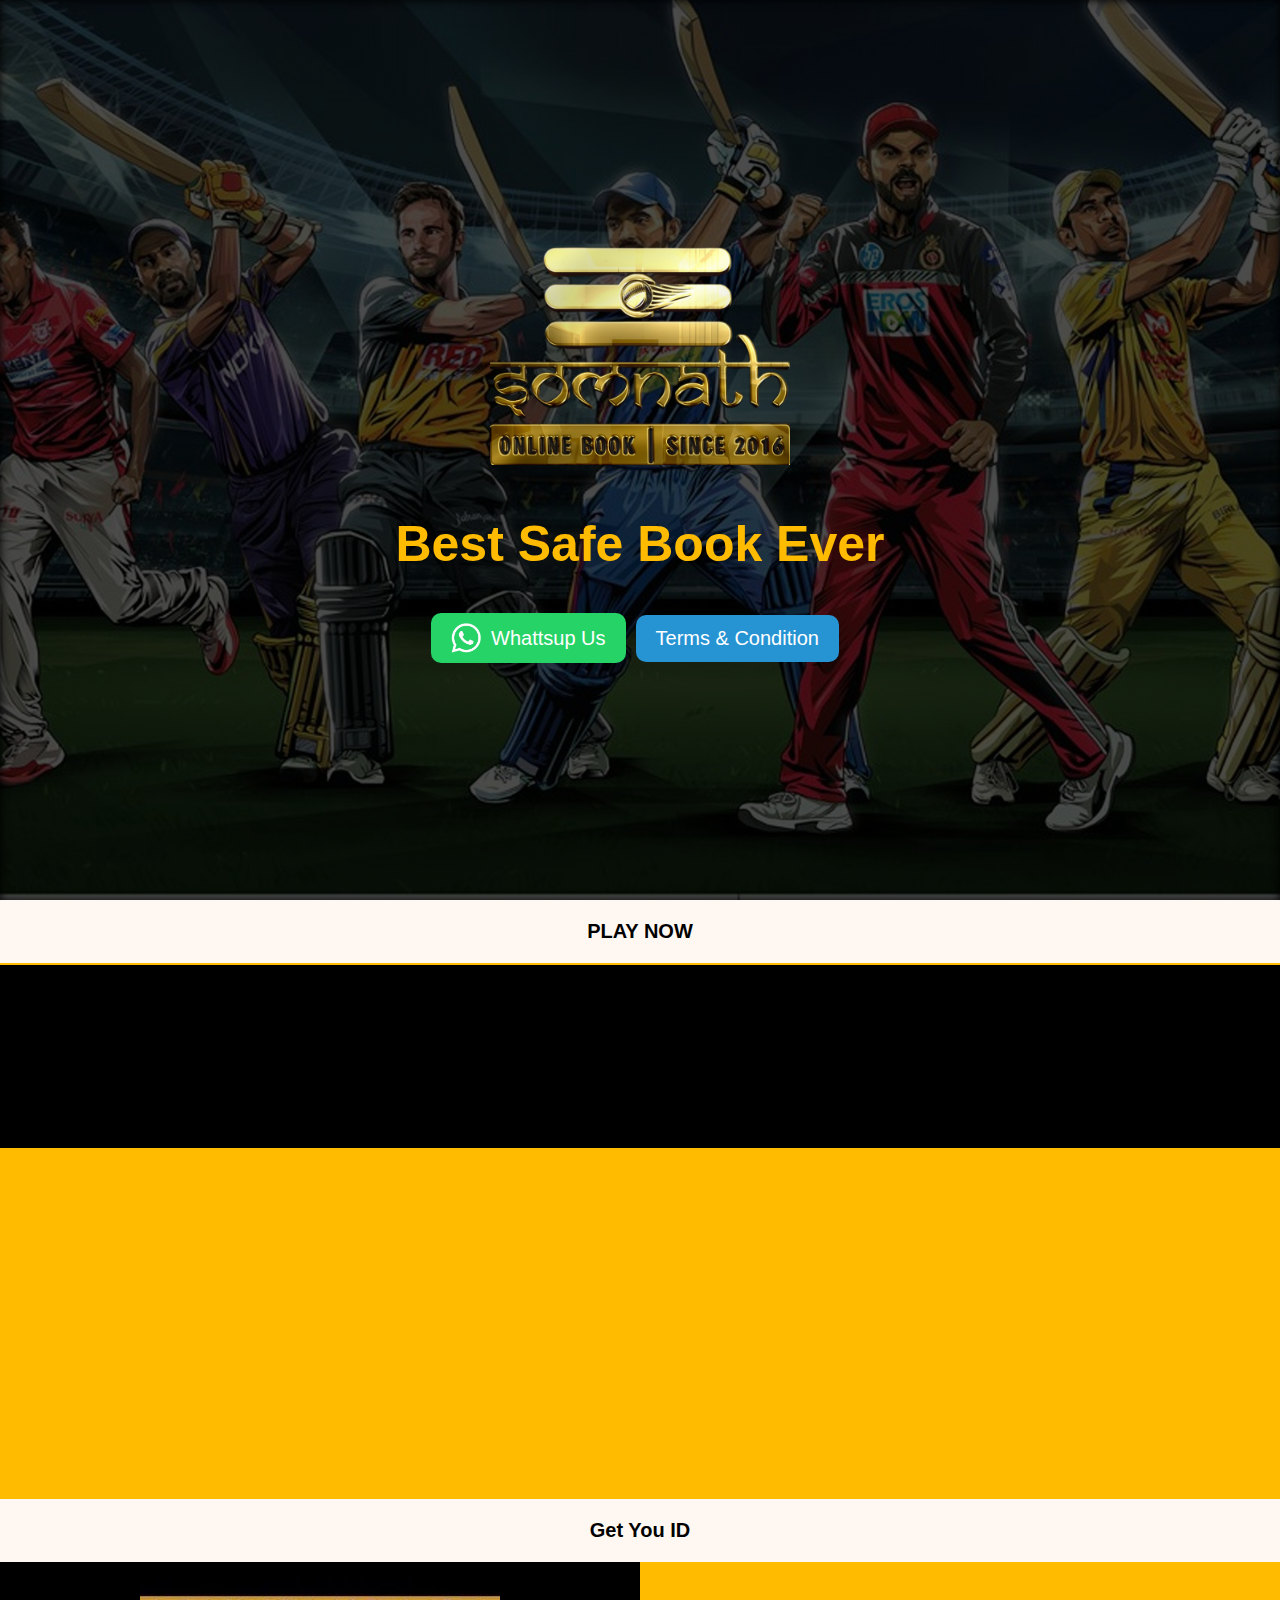
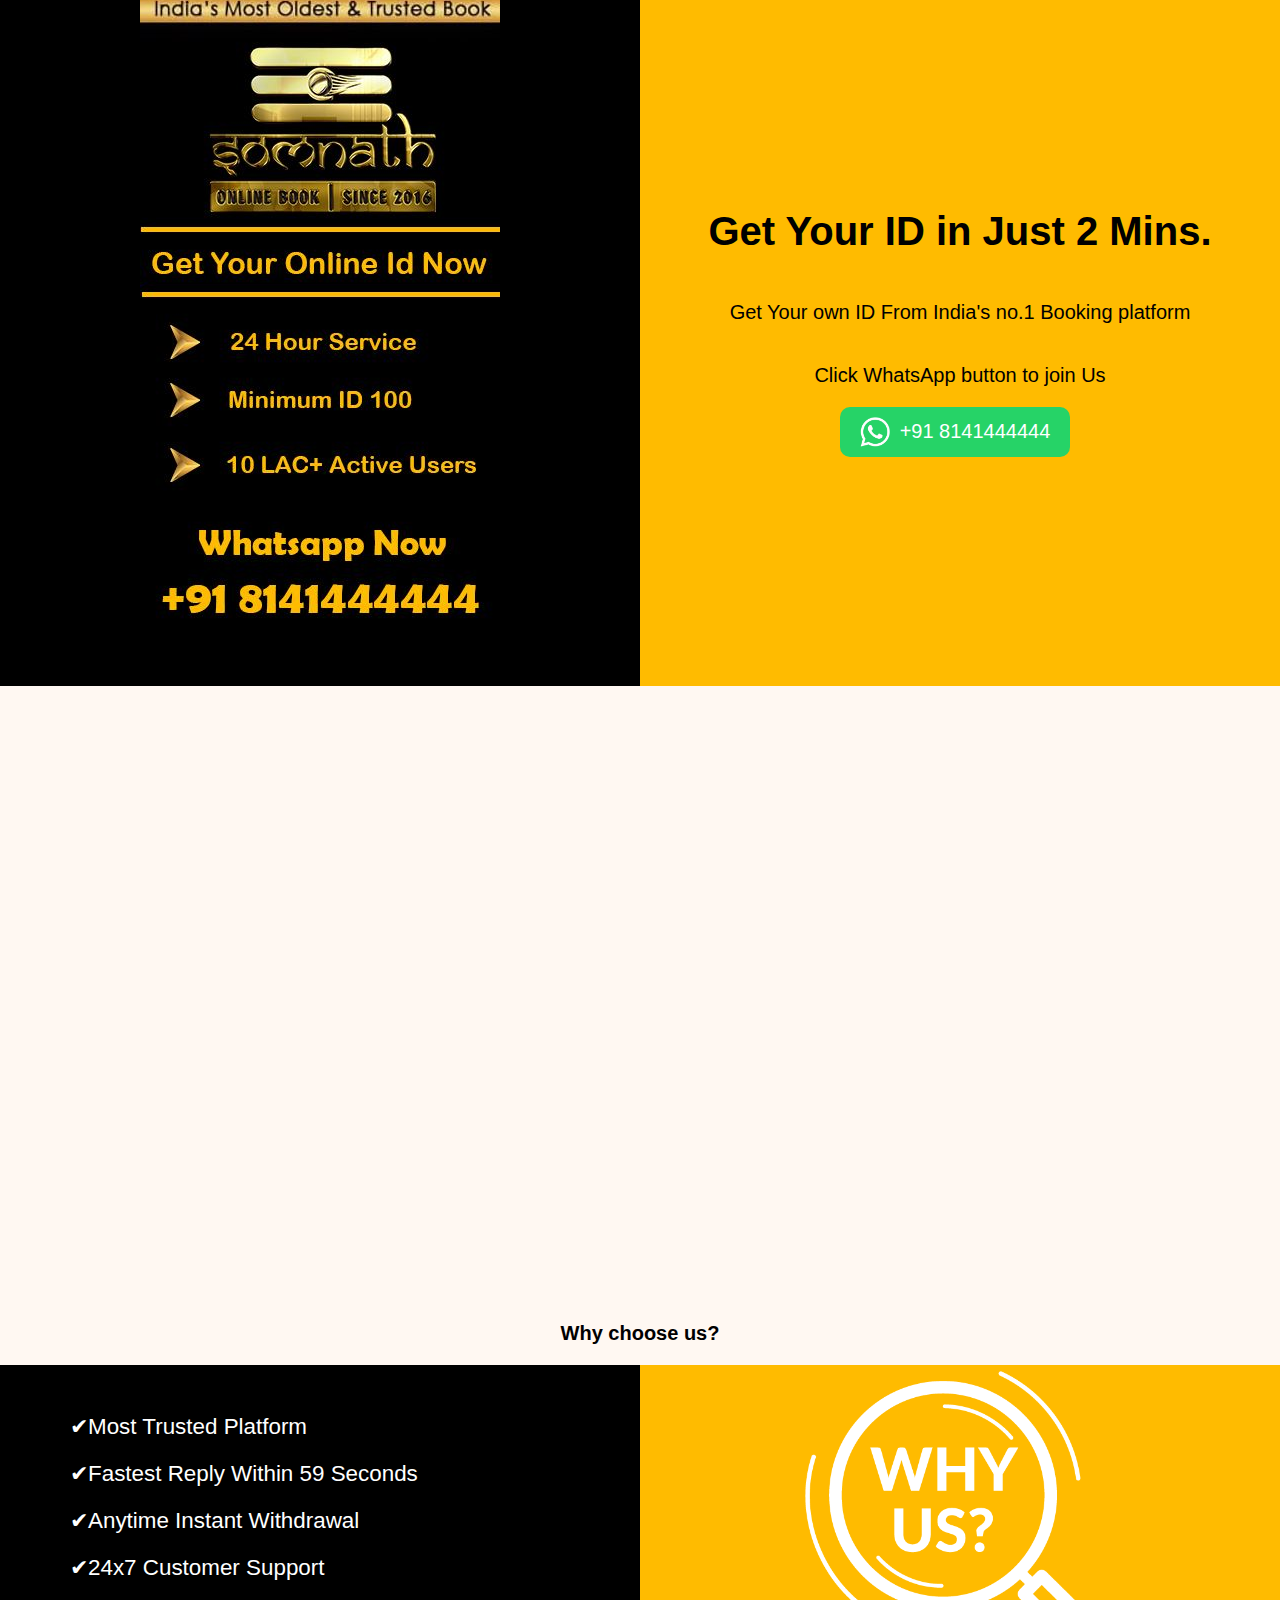
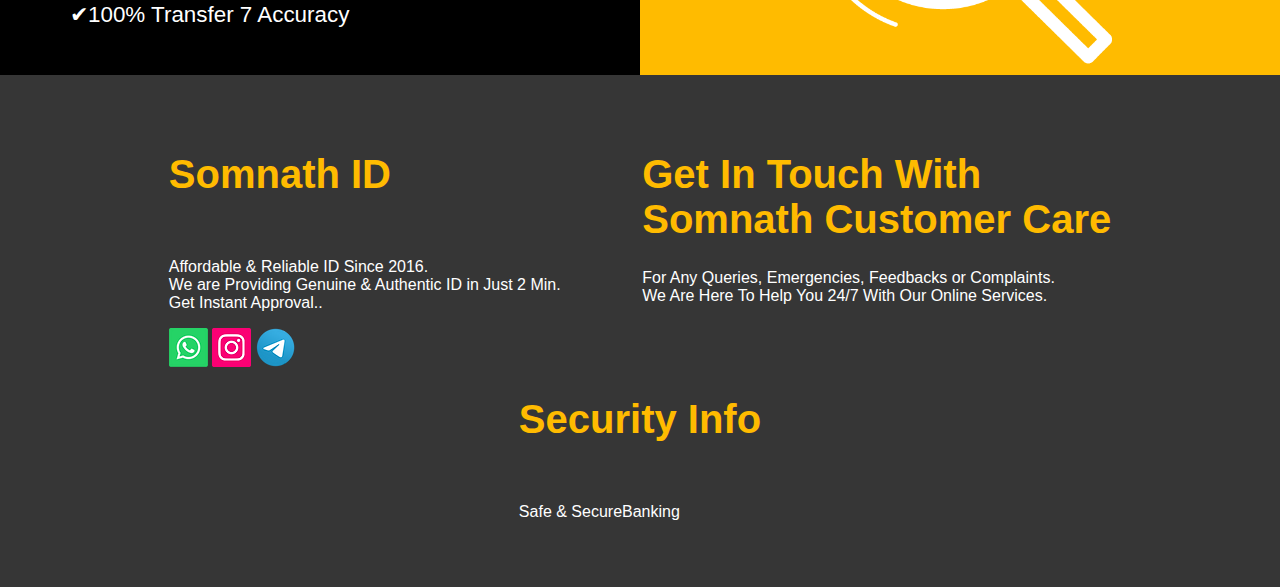
<file: index.html>
<!DOCTYPE html>
<html lang="en">

<head>
    <meta charset="UTF-8">
    <meta http-equiv="X-UA-Compatible" content="IE=edge">
    <title>Somnath Book</title>
    <link rel="stylesheet" href="style.css">
    <meta name="viewport" content="width=device-width, initial-scale=1.0">
    <link href="https://unpkg.com/aos@2.3.1/dist/aos.css" rel="stylesheet">
</head>
<style>
    #first {
        background: linear-gradient(to left, rgba(0, 0, 0, 0.7) 100%, rgba(255, 255, 255, 0.2)), url(./assets/images/player.jpg);
        background-size: cover;
        height: 100vh;
        box-shadow: 0px 0px 10px black inset;
        display: flex;
        justify-content: center;
    }

    #term {
        position: absolute;
        margin-left: 4%;
        margin-top: 4%;
        margin-right: 4%;
        margin-bottom: 4%;
        z-index: 9999;
        border-radius: 10px;
        background-color: white;
        padding: 50px;
        display: none;
    }

    #term p {
        font-size: 10px;
    }

    #term h1 {
        /* font-size: 10px; */
        color: red;
    }

    #term center {
        padding-top: 20px;
        background-color: white;
    }

    #inside_term {
        background-color: white;
        height: 60vh;
        padding: 20px;
        overflow: auto;
    }
    .Mainbody {
        background: linear-gradient(to left, rgba(0, 0, 0, 0.5) 100%, rgba(255, 255, 255, 0.2)), url(./assets/images/player.jpg);
        background-size: cover;    
        height: 100vh !important;
        background-repeat: no-repeat;
        background-attachment: fixed;
        display: flex;
        align-items: center;
        justify-content: center;
    }

</style>

<body id="body" >
    <!-- <div id="term2"> -->
        <section id="term">

            <div id="inside_term">
                
            <center>
                <img width="80px" src="./assets/images/tc.png" alt="Terms" />
                <h1>TERMS & CONDITION</h1>
                <p>Disclaimer:- This Website is only for 18+ users if you are from Telangana, Orissa, Assam, Sikkim and
                    Nagaland Please Leave the website immediately. Be aware frauds we only deals in WhatsApp.<br><br>
                    Privacy Policy At ID Cricket Online, it is one of our main priorities is the privacy of our
                    visitors.<br><br>
                    Terms & Conditions.<br>
                    These terms and conditions outline the rules and regulations for the use of the Sports|D
                    Online..<br>
                    By accessing this website we assume you accept these terms and conditions. Do not continue to use ID
                    Cricket Online if you do not agree to take all of the terms and conditions stated on this
                    page.<br><br>

                    The following terminology applies to these Terms and Conditions, Privacy Statement and Disclaimer
                    Notice, and all Agreements: Client, You and Your refers to you, the person who logs on this website
                    and is compliant with the Company's terms and conditions. "The Company", , "Ourselves", "We", "Our"
                    and "Us", refers to our Company.
                    "Party", "Parties", or "Us", refers to both the Client and ourselves. All terms refer to the offer,
                    acceptance, and consideration of payment necessary to undertake the process of our assistance to the
                    Client in the most appropriate manner for the express purpose of meeting the Client's needs in
                    respect of the provision of the Company's stated services, in accordance with and subject to,
                    prevailing law of Netherlands. Any use of the above terminology or other words in the singular,
                    plural, capitalization, and/or he/she or they, are taken as interchangeable and therefore as
                    referring to the same.<br><br>


                    Cookies<br>
                    We employ the use of cookies. By accessing ID you agreed to use cookies in agreement with the Online
                    Privacy Policy.
                    Most interactive websites use cookies to let us retrieve the user's details for each visit. Cookies
                    are used by our website to enable the functionality of certain areas to make it easier for people
                    visiting our website. Some of our affiliate/advertising partners may also use cookies.<br><br>

                    License<br> Unless otherwise stated, Sports ID and/or its licensors own the intellectual property
                    rights for all material on ID Online. All intellectual property rights are reserved. You may access
                    this from ID Online for your own personal use subjected to restrictions set in these terms and
                    conditions.<br><br>

                    You must not:Republish material from Sports ID Online Sell, rent, or sub-license material from
                    Sports ID Online Reproduce, duplicate or copy material from Sports ID Online Redistribute content
                    from Sports ID Online This Agreement shall begin on the date hereof.<br> Parts of this website offer
                    an opportunity for users to post and exchange opinions and information in certain areas of the
                    website. We does not filter, edit, publish or review Comments prior to their presence on the
                    website. Comments do not reflect the views and opinions of Sports ID Online, its agents, and/or
                    affiliates. Comments reflect the views and opinions of the person who posts their views and
                    opinions. To the extent permitted by applicable laws, we shall not be liable for the Comments or for
                    any liability, damages, or expenses caused and/or suffered as a result of any use of and/or posting
                    of and/or appearance of the Comments on this website.<br><br>

                    We reserves the right to monitor all Comments and to remove any Comments which can be considered
                    inappropriate, offensive, or causes a breach of these Terms and Conditions.<br><br>



                    You warrant and represent that:<br><br>
                    You are entitled to post the Comments on our website and have all necessary licenses and consents to
                    do so;<br>
                    The Comments do not invade any intellectual property right, including without limitation copyright,
                    patent, or trademark of any third party;<br>
                    The Comments do not contain any defamatory, libelous, offensive, indecent, or otherwise unlawful
                    material which is an invasion of privacy<br>
                    The Comments will not be used to solicit or promote business or custom or present commercial
                    activities or unlawful activity.<br>

                    You hereby grant ID Cricket Online a non-exclusive license to use, reproduce, edit and authorize
                    others to use, reproduce and edit any of your Comments in any and all forms, formats, or media.<br>
                    Hyperlinking To Our Content The following organizations may link to our Website without prior
                    written approval: Government agencies; Search engines; News organizations; Online directory
                    distributors may link to our Website in the same manner as they hyperlink to the Websites of other
                    listed businesses; and System-wide Accredited Businesses except soliciting non-profit organizations,
                    charity shopping malls, and charity fundraising groups which may not hyperlink to our Web
                    site.<br><br>


                    Removal Of Links From Our Website<br>
                    If you find any link on our Website that is offensive for any reason, you are free to contact and
                    inform us at any moment. We will consider requests to remove links but we are not obligated to or so
                    or to respond to you directly.<br>
                    We do not ensure that the information on this website is correct, we do not warrant its completeness
                    or accuracy; nor do we promise to ensure that the website remains available or that the material on
                    the website is kept up to date.<br><br>
                    Disclaimer<br>
                    To the maximum extent permitted by applicable law, we exclude all representations, warranties and
                    conditions relating to our website and the use of this website. Nothing in this disclaimer will:<br>
                    limit or exclude our or your liability for death or personal injury;<br>
                    limit or exclude our or your liability for fraud or fraudulent misrepresentation;limit any of our or
                    your liabilities in any way that is not permitted under applicable law; or exclude any of our or
                    your liabilities that may not be excluded under applicable law.<br>
                    The limitations and prohibitions of liability set in this Section and elsewhere in this disclaimer:
                    (a) are subiect to the preceding paragraph: and (b) govern all liabilities arising under the
                    disclaimer, including liabilities arising in contract, in tort and for breach of statutory duty.<br>
                    As long as the website and the information and services on the website are provided free of charge,
                    we will not be liable for any loss or damage of any nature.<br></p>
            </center>
            <button onclick="closewindow()" style="border: none;background-color: #2196f3; padding: 10px 20px; color: white; border-radius: 10px;">Okey</button>
        </div>
    </section>
<!-- </div> -->

    <main id="main">

    <section id="first" b>
        <div>
            <img data-aos="zoom-in" src="./assets/images/logo.png" alt="">
            <div class="text">
                <p>Best Safe Book Ever </p>
                <div class="buttons">
                    <a href="https://wa.me/918141444444" target="_blank">
                        <button><img src="./assets/images/WhatsApp_.png" alt=""> Whattsup Us</button></a>
                    <button id="btn2" onclick="openwindow()"> Terms & Condition</button>
                </div>
            </div>
        </div>
    </section>
    <section id="second">
        <center>
            <p>PLAY NOW</p>
        </center>
        <div id="images">
            <div data-aos="flip-right" class="one">
                <img src="./assets/images/one.webp" alt="">
                <p>Create Account</p>
            </div>
            <div data-aos="flip-right" class="two">
                <img src="./assets/images/two.webp" alt="">
                <p> Join Somnathbook</p>
            </div>
            <div data-aos="flip-right" class="three">
                <img src="./assets/images/three.webp" alt="">
                <p>Discover</p>
            </div>

        </div>
        <div class="contain">
            <div data-aos="zoom-in" id="f">
                <img src="./assets/images/player.png" alt="">
            </div>
            <div data-aos="zoom-in" id="s">
                <p>With our step by step by step guide For Beginners,Get Started Playing.<br>Start Learning Now.. 24/7
                    ACTIVE.<br><br>We Deal Only On WhatsApp</p>

                    <a href="https://wa.me/918141444444">

                        <button><img src="./assets/images/WhatsApp_.png" alt="">WhatsApp</button>
                    </a>

            </div>
        </div>
    </section>
    <section id="join">
        <center>
            <p>Get You ID</p>
        </center>
        <div id="join_sec">
            <div id="join_f">
                <img src="./assets/images/banner.jpg" alt="">
            </div>
            <div id="join_s">
                <h1>Get Your ID in Just 2 Mins.</h1>
                <p>Get Your own ID From India's no.1 Booking platform</p>
                <p>Click WhatsApp button to join Us</p>
                <a href="https://wa.me/918141444444" target="_blank">
                    <button><img src="./assets/images/WhatsApp_.png" alt=""> +91 8141444444</button></a>
            </div>
        </div>
    </section>
    <section data-aos="fade-up" id="content">
        <center>
            <p>Contect Us</p>
        </center>
        <a href="https://wa.me/918141444444" target="_blank">
            <img src="./assets/images/contect_us.jpg" alt="">
        </a>
    </section>
    <section id="choose">
        <center>
            <p>Why choose us?</p>
        </center>
        <div class="devide">
            <div id="fr">
                <ul>
                    <li>✔Most Trusted Platform</li>
                    <li>✔Fastest Reply Within 59 Seconds</li>
                    <li>✔Anytime Instant Withdrawal</li>
                    <li>✔24x7 Customer Support</li>
                    <li>✔100% Transfer 7 Accuracy</li>
                </ul>
            </div>
            <div id="sr">
                <img src="./assets/images/wcu.png" alt="">
            </div>

        </div>
    </section>
    <footer>
        <div id="sec">
            <div id="o1">
                <h1>Somnath ID</h1>
                <br>
                <p>Affordable & Reliable ID Since 2016.<br> We are Providing Genuine & Authentic ID in Just 2 Min.<br>
                    Get Instant Approval..</p>
                <div class="social">
                    <a href="https://wa.me/918141444444" target="_blank">
                        <img src="./assets/images/WhatsApp.webp" alt="">
                    </a>
                    <a href="https://instagram.com/somnath_online_book?igshid=YmMyMTA2M2Y=" target="_blank">
                        <img src="./assets/images/insta.webp" alt="">
                    </a>
                    <a href="https://t.me/somnathonlinebook" target="_blank">
                        <img src="./assets/images/tele.webp" alt="">
                    </a>
                </div>
            </div>
            <div id="o2">
                <h1>Get In Touch With<br>Somnath Customer Care</h1>
                <p>For Any Queries, Emergencies, Feedbacks or Complaints.<br> We Are Here To Help You 24/7 With Our
                    Online Services.</p>
            </div>
            <div id="o3">
                <h1>Security Info
                </h1>
                <br>
                <p>Safe & SecureBanking</p>
            </div>
        </div>
        </div>
    </footer>
    </main>

</body>
<script src="https://unpkg.com/aos@2.3.1/dist/aos.js"></script>
<script>
    AOS.init();
</script>
<script>
    function openwindow(){
        document.getElementById("term").style.display = "block";
        document.getElementById("inside_term").scrollTo(top);
        document.getElementById("main").style.display = "none";
        document.getElementById("body").classList.add("Mainbody");
    }
    function closewindow(){
        document.getElementById("term").style.display = "none";
        document.getElementById("main").style.display = "block";
        document.getElementById("body").classList.remove("Mainbody");
    }
</script>
</html>
</file>
<file: style.css>
body{
    background-color: rgb(255, 248, 242);
    font-family: sans-serif;
    padding: 0;
    margin: 0;
}
:root{
    --main-color:rgb(255, 187, 0);
}
::-webkit-scrollbar {
    display: none;
}

#first div .text p{
    color:var(--main-color);
    font-size: 50px;
    font-weight: bold;
    margin: 0;
    margin-top: 10px !important;
}
.text{
    display: flex;
    flex-direction: column;
}
a{

    text-decoration: none !important;
}
.text .buttons button{
    background: #26D367;
    color: white;
    display: flex;
    align-items: center;
    justify-content: center;
    padding: 10px 20px;
    font-size: 20px;
    border-radius: 10px;
    border: none;
    margin-right: 10px !important   ;
    margin-bottom: 10px;
}
.text .buttons button img {

    width: 30px !important;
    margin: 0 !important;
    margin-right: 10px !important;
}
.text .buttons button:hover{
    background: #1ea150;
    cursor: pointer;
}
#btn2{
    padding: 12px 20px !important;
    background: #2693d3 !important;
    
}
#btn2:hover{
    background: #1b648e !important;
    cursor: pointer;

}
.buttons{
    margin-top: 40px !important;
    display: flex !important;
    flex-direction: row !important;
    justify-content: space-between !important;
    align-items: flex-start;
    /* width: 40%; */
}
#first div img{
    width: 300px;
    margin-bottom: 40px;
    /* margin-top: 20%; */
    /* margin-left: 10%; */
 }
 #first div{
    display: flex;
    flex-direction: column;
    align-items: center;
    justify-content: center;
    flex-wrap: wrap;
    margin: 0px 20px;
    /* width: 100%; */
    /* height: 80vh; */
}
#second x
{
    /* height: 100vh; */
}
#second center p{
    font-weight: bold;
    color: rgb(0, 0, 0) !important; 
    font-size: 20px;
    /* box-shadow: 0px 0px 10px var(--main-color) inset; */
    margin: 0;
    padding: 20px 0px !important;
}
#second center h1{
    font-size: 40px;
}
#images{
    border-top: 2px solid var(--main-color);
    /* border-bottom: 2px solid var(--main-color); */
    background: var(--main-color);
    background: rgb(0, 0, 0);
    padding:20px 0px;
    display: flex;
    flex-wrap: wrap;
    width: 100%;
    justify-content: space-around;
    /* align-items: center; */

}
.one,.two,.three{
    display: flex;
    align-items: center;
    justify-content: center !important;
    flex-direction: column;
}
#images p{
    color: white;
    margin: 0;
    font-size: 20px;
    font-weight: bold;
}
#images img{
    width: 78px;
    height: 100px;
    margin: 10px;
    /* border: 4px solid var(--main-color ); */
    border-radius: 100px;
}

.contain{
    border-top:5px solid var(--main-color);
    display: flex;
    border-bottom: 5px solid var(--main-color);
    background-color: black;
    background-color: var(--main-color);

}
#f{
    display: flex;
    justify-content: center;
    align-items: center;
    width: 50%;
    /* border-right: 5px solid var(--main-color); */
}
#f img {
    width: 400px !important;
}
#s {
    background-color: black;
    width: 50%;
    display: flex;
    align-items: flex-start;
    justify-content: center;
    flex-direction: column;
}
#s p{
    text-align: left;
    margin-left: 100px;
    color: var(--main-color);
    color: white;
    font-size: 20px;
    
}
#s button{
    margin-left: 100px;
    background: #ffffff;
    color: rgb(0, 0, 0);
    display: flex;
    align-items: center;
    justify-content: center;
    padding: 5px 20px;
    font-size: 20px;
    border-radius: 10px;
    border: none;
    margin-bottom: 20px;
}
#s button img {
    width: 30px !important;
    margin-right: 10px;
}


#step{
    background: black;
}
#choose{

}
#choose center p{
    font-weight: bold;
    color: rgb(0, 0, 0) !important; 
    font-size: 20px;
    /* box-shadow: 0px 0px 10px var(--main-color) inset; */
    margin: 0;
    padding: 20px 0px !important;
}
#choose .devide{
    display: flex;
    flex-wrap: wrap;
    /* width: 100%; */

    
}
#choose .devide #fr{

    width: 50%;
}
#fr{

    background-color: black;
    display: flex;
    align-items: center;
}
#choose .devide #fr ul li{
    list-style: none;
    font-size: 1.4rem;
    color: var(--main-color);
    color: white;
    padding: 10px 30px
}

#sr{
    background-color: var(--main-color);
    width: 50%;
    text-align: center;

}
#sr img{
    width: 50%;
}
#content{
    width: 100%;
}
#content img{
    width: 100%;
}
#content center p{
    font-weight: bold;
    color: rgb(0, 0, 0) !important; 
    font-size: 20px;
    /* box-shadow: 0px 0px 10px var(--main-color) inset; */
    margin: 0;
    padding: 20px 0px !important;
}
footer{
    background-color: rgb(54, 54, 54);
    text-align: center;
    display: flex;
    justify-content: center;
    padding-top: 50px;
    padding-bottom: 50px;
}
#sec{
    width: 80%;
    display: flex;
    justify-content: space-around;
    flex-wrap: wrap;
}
#o1,#o2,#o3{
    text-align: left;
}
footer h1{
    color: var(--main-color);
    font-size: 40px !important;
    width: fit-content;
}
footer p{
    color: white;
    width: fit-content;
}


#join center p{
    font-weight: bold;
    color: rgb(0, 0, 0) !important; 
    font-size: 20px;
    /* box-shadow: 0px 0px 10px var(--main-color) inset; */
    margin: 0;
    padding: 20px 0px !important;


}
#join_sec{
    display: flex;
    flex-wrap: wrap;
}
#join_f{
    text-align: center;
    width: 50%;
    background-color: black;
}
#join_s{
    background-color: var(--main-color);
    width: 50%;
    text-align: center;
    vertical-align: middle;
    display: flex;
    align-items: center;
    justify-content: center;
    flex-direction: column;
}
#join_s h1{
    font-size: 40px;
    color: rgb(0, 0, 0);
    font-weight: bold;
}
#join_s p{
    font-size: 20px;
}
#join_s  button{
    background: #26D367;
    color: white;
    display: flex;
    align-items: center;
    justify-content: center;
    padding: 10px 20px;
    font-size: 20px;
    border-radius: 10px;
    border: none;
    margin-right: 10px !important   ;
    margin-bottom: 10px;
}
#join_s button img {

    width: 30px !important;
    margin: 0 !important;
    margin-right: 10px !important;
}
#join_s button:hover{
    background: #1ea150;
    cursor: pointer;
}
@media only screen and (max-width: 1090px) {

    /* For mobile phones:     */
}
@media only screen and (max-width:740px) {
    .contain{
        flex-direction: column;
    }
    #f{
        width: 100%;
    }
    #s{
        width: 100%;
        line-height: 30px;
        font-size: 15px;
    }
    #f img
    {
        width: 50% !important;
    }
    
    .text .buttons button{
        width: 100%;
    }

    #s button{
        margin-left: 20px;
        
    }

    #s p{
        margin-left: 20px;

    }

    #choose .devide{
        flex-direction: column-reverse;
    }

    #fr{
        width: 100% !important;
    }

    #sr{
        width: 100%;
    }
    #o1,#o2,#o3{
        /* text-align: left; */
        width: 100%;
    }
    #join_sec{
        flex-direction: column;
    }
    #join_f,#join_s{
        width: 100%;
    }
.buttons
{
    margin-left: 0 !important;
}
footer h1{
    font-size: 24px !important;
}
#choose .devide #fr ul li{
    list-style: none;
    font-size: 1.2rem;
    color: var(--main-color);
    color: white;
    padding: 10px 30px
}
.one,
.two,
.three {
    width: 100%;
}
#term{
    top: 5%;
}
}
</file>
